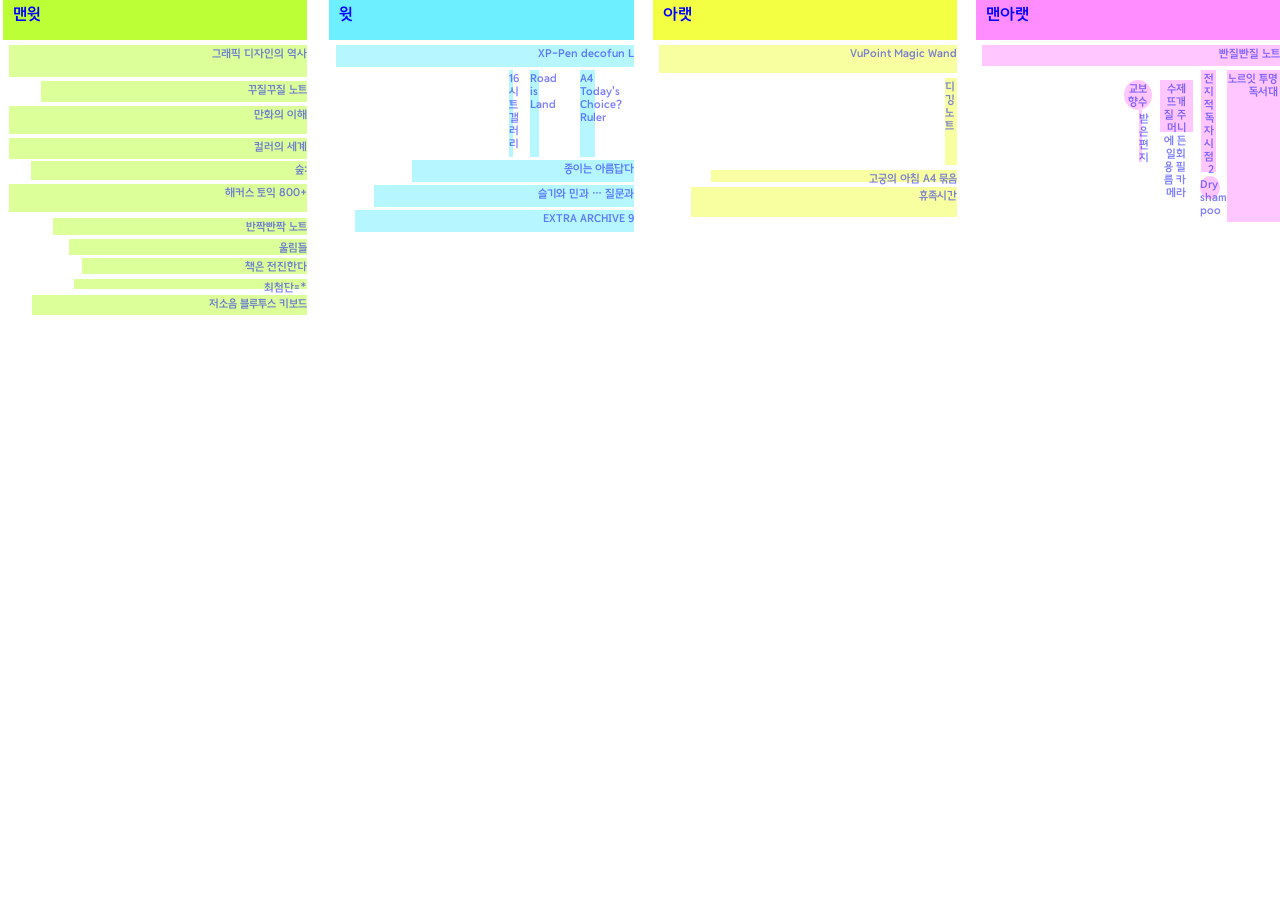
<file: index.html>
<!DOCTYPE html>
<html lang="ko">
<head>
    <meta charset="UTF-8">
    <meta name="viewport" content="width=device-width, initial-scale=1.0">
    <title>서랍</title>
    <link rel="stylesheet" href="style.css">
</head>
<body>
    <section class="top">맨윗</section>
        <article class="A1">그래픽 디자인의 역사</article>
        <article class="A2">꾸질꾸질 노트</article>
        <article class="A3">만화의 이해</article>
        <article class="A4">컬러의 세계</article>
        <article class="A5">숲: </article>
        <article class="A6">해커스 토익 800+</article>
        <article class="A7">반짝빤짝 노트</article>
        <article class="A8">울림들</article>
        <article class="A9">책은 전진한다</article>
        <article class="A10">저소음 블루투스 키보드</article>
        <article class="A11">최첨단=*</article>

    <section class="up">윗</section>
        <article class="B1">XP-Pen decofun L</article>
        <article class="B2">16 시트 갤러리</article>
        <article class="B3">Road is Land</article>
        <article class="B4">A4 Today's Choice? Ruler</article>
        <article class="B5">종이는 아름답다</article>
        <article class="B6">슬기와 민과 … 질문과</article>
        <article class="B7">EXTRA ARCHIVE 9</article>

    <section class="down">아랫</section>
        <article class="C1">VuPoint Magic Wand</article>
        <article class="C2">디깅노트</article>
        <article class="C3">고궁의 아침 A4 묶음</article>
        <article class="C4">휴족시간</article>

    <section class="bottom">맨아랫</section>
        <article class="D1">빤질빤질 노트</article>
        <article class="D2">교보 향수</article>
        <article class="D3">받은 편지</article>        
        <article class="D4">Dry sham poo</article>
        <article class="D5">수제 뜨개질 주머니에 든 일회용 필름 카메라</article>
        <article class="D6">전지적 독자 시점 2</article>
        <article class="D7">노르잇 투명 독서대</article>

</body>
</html>
</file>
<file: style.css>
section {
    color:blue;
    font-family: "KMU80", sans-serif ;

}

article {
    color:rgba(0, 0, 255, 0.5);
    font-family: "KMU80", sans-serif ;
    text-align: right;
    font-size: 70%;
}

@font-face {
    font-family: "KMU80";
    src: url("./KMU80HaeongSans.otf") format("opentype");
    font-style: normal;
}    


.top {
    background-color:#bcff36ff;
    width: 23vw;
    height: 35px; 
    position: absolute;
    top:0vh;
    right:76vw;
    padding-left: 10px;
    padding-top: 5px;
}

.A1 {
    background-color:rgba(188, 255, 54, 0.5);
    width: 22.5vw;
    height: 30px; 
    position: absolute;
    top:45px;
    right:76vw;
    padding-left: 10px;
    padding-top: 2px;
}

.A2 {
    background-color:rgba(188, 255, 54, 0.5);
    width: 20vw;
    height: 19px; 
    position: absolute;
    top:81px;
    right:76vw;
    padding-left: 10px;
    padding-top: 2px;
}

.A3 {
    background-color:rgba(188, 255, 54, 0.5);
    width: 22.5vw;
    height: 26px; 
    position: absolute;
    top:106px;
    right:76vw;
    padding-left: 10px;
    padding-top: 2px;
}

.A4 {
    background-color:rgba(188, 255, 54, 0.5);
    width: 22.5vw;
    height: 19px; 
    position: absolute;
    top:137.5px;
    right:76vw;
    padding-left: 10px;
    padding-top: 2px;
}

.A5 {
    background-color:rgba(188, 255, 54, 0.5);
    width: 20.8vw;
    height: 17px; 
    position: absolute;
    top:161px;
    right:76vw;
    padding-left: 10px;
    padding-top: 2px;
}

.A6 {
    background-color:rgba(188, 255, 54, 0.5);
    width: 22.5vw;
    height: 26px; 
    position: absolute;
    top:184px;
    right:76vw;
    padding-left: 10px;
    padding-top: 2px;
}

.A7 {
    background-color:rgba(188, 255, 54, 0.5);
    width: 19.1vw;
    height: 15px; 
    position: absolute;
    top:218px;
    right:76vw;
    padding-left: 10px;
    padding-top: 2px;
}

.A8 {
    background-color:rgba(188, 255, 54, 0.5);
    width: 17.8vw;
    height: 14px; 
    position: absolute;
    top:239px;
    right:76vw;
    padding-left: 10px;
    padding-top: 2px;
}

.A9 {
    background-color:rgba(188, 255, 54, 0.5);
    width: 16.8vw;
    height: 14px; 
    position: absolute;
    top:258px;
    right:76vw;
    padding-left: 10px;
    padding-top: 2px;
}

.A11 {
    background-color:rgba(188, 255, 54, 0.5);
    width: 17.4vw;
    height: 8px; 
    position: absolute;
    top:279px;
    right:76vw;
    padding-left: 10px;
    padding-top: 2px;

}

.A10 {
        background-color:rgba(188, 255, 54, 0.5);
    width: 20.7vw;
    height: 18px; 
    position: absolute;
    top:295px;
    right:76vw;
    padding-left: 10px;
    padding-top: 2px;
}




.up {
    background-color:#6defffff;
    width: 23vw;
    height: 35px; 
    position: absolute;
    top:0vh;
    right:50.5vw;
    padding-left: 10px;
    padding-top: 5px;
}

.B1 {
    background-color:rgba(109, 238, 255, 0.50);
    width: 22.5vw;
    height: 19.5px; 
    position: absolute;
    top: 45px;
    right:50.5vw;
    padding-left: 10px;
    padding-top: 2px;
}

.B2 {
    background-color:rgba(109, 238, 255, 0.50);
    width: 0.5px; 
    height: 85px;
    position: absolute;
    top: 70px;
    right:59.9vw;
    padding-right: 4px;
    padding-top: 2px;
}

.B3 {
    background-color:rgba(109, 238, 255, 0.50);
    width: 0.5px; 
    height: 85px;
    position: absolute;
    top: 70px;
    right:57.9vw;
    padding-right: 8px;
    padding-top: 2px;
}

.B4 {
    background-color:rgba(109, 238, 255, 0.50);
    width: 0.5px; 
    height: 85px;
    position: absolute;
    top: 70px;
    right:53.5vw;
    padding-right: 15px;
    padding-top: 2px;
}

.B5 {
    background-color:rgba(109, 238, 255, 0.50);
    width: 16.5vw;
    height: 20px; 
    position: absolute;
    top: 160px;
    right:50.5vw;
    padding-left: 10px;
    padding-top: 2px;
}

.B6 {
    background-color:rgba(109, 238, 255, 0.50);
    width: 19.5vw;
    height: 20px; 
    position: absolute;
    top: 185px;
    right:50.5vw;
    padding-left: 10px;
    padding-top: 2px;
}

.B7 {
    background-color:rgba(109, 238, 255, 0.50);
    width: 21vw;
    height: 20px; 
    position: absolute;
    top: 210px;
    right:50.5vw;
    padding-left: 10px;
    padding-top: 2px;
}




.down {
    background-color:#f3ff43ff;
    width: 23vw;
    height: 35px; 
    position: absolute;
    top:0vh;
    right:25.2vw;
    padding-left: 10px;
    padding-top: 5px;
}

.C1 {
    background-color:rgba(242, 255, 67, 0.5);
    width: 22.5vw;
    height: 26px; 
    position: absolute;
    top: 45px;
    right:25.2vw;
    padding-left: 10px;
    padding-top: 2px;
}

.C2 {
    background-color:rgba(242, 255, 67, 0.5);
    width: 0.5vw;
    height: 85px; 
    position: absolute;
    top: 78px;
    right:25.2vw;
    padding-right: 6px;
    padding-top: 2px;
}

.C3 {
    background-color:rgba(242, 255, 67, 0.5);
    width: 18.5vw;
    height: 10px; 
    position: absolute;
    top: 170px;
    right:25.2vw;
    padding-left: 10px;
    padding-top: 2px;
}

.C4 {
    background-color:rgba(242, 255, 67, 0.5);
    width: 20vw;
    height: 28px; 
    position: absolute;
    top: 187px;
    right:25.2vw;
    padding-left: 10px;
    padding-top: 2px;
}



.bottom {
    background-color:#ff8dffff;
    width: 23vw;
    height: 35px; 
    position: absolute;
    top:0vh;
    right:0;
    padding-left: 10px;
    padding-top: 5px;
}

.D1 {
    background-color:rgba(255, 141, 255, 0.5);
    width: 22.5vw;
    height: 19px; 
    position: absolute;
    top: 45px;
    right:0;
    padding-left: 10px;
    padding-top: 2px;
}

.D2 {
    background-color:rgba(255, 141, 255, 0.5);
    width: 23px;
    height: 28px; 
    border-radius: 50%;
    position: absolute;
    top: 80px;
    right:10vw;
    padding-right: 5px;
    padding-top: 2px;
}

.D3 {
    background-color:rgba(255, 141, 255, 0.5);
    width: 1px;
    height: 50px; 
    position: absolute;
    top: 110px;
    right:10.8vw;
    padding-right: 2px;
    padding-top: 2px;
}

.D4 {
    background-color:rgba(255, 141, 255, 0.5);
    width: 15px;
    height: 21px; 
    border-radius: 50%;
    position: absolute;
    top: 176px;
    right:4.7vw;
    padding-right: 5px;
    padding-top: 2px;
}

.D5 {
    background-color:rgba(255, 141, 255, 0.5);
    width: 2vw;
    height: 50px; 
    position: absolute;
    top: 80px;
    right:6.8vw;
    padding-right: 7px;
    padding-top: 2px;
}

.D6 {
    background-color:rgba(255, 141, 255, 0.5);
    width: 1vw;
    height: 100px; 
    position: absolute;
    top: 70px;
    right:5vw;
    padding-right: 2px;
    padding-top: 2px;
}

.D7 {
    background-color:rgba(255, 141, 255, 0.5);
    width: 4vw;
    height: 150px; 
    position: absolute;
    top: 70px;
    right:0;
    padding-right: 2px;
    padding-top: 2px;
}
</file>
